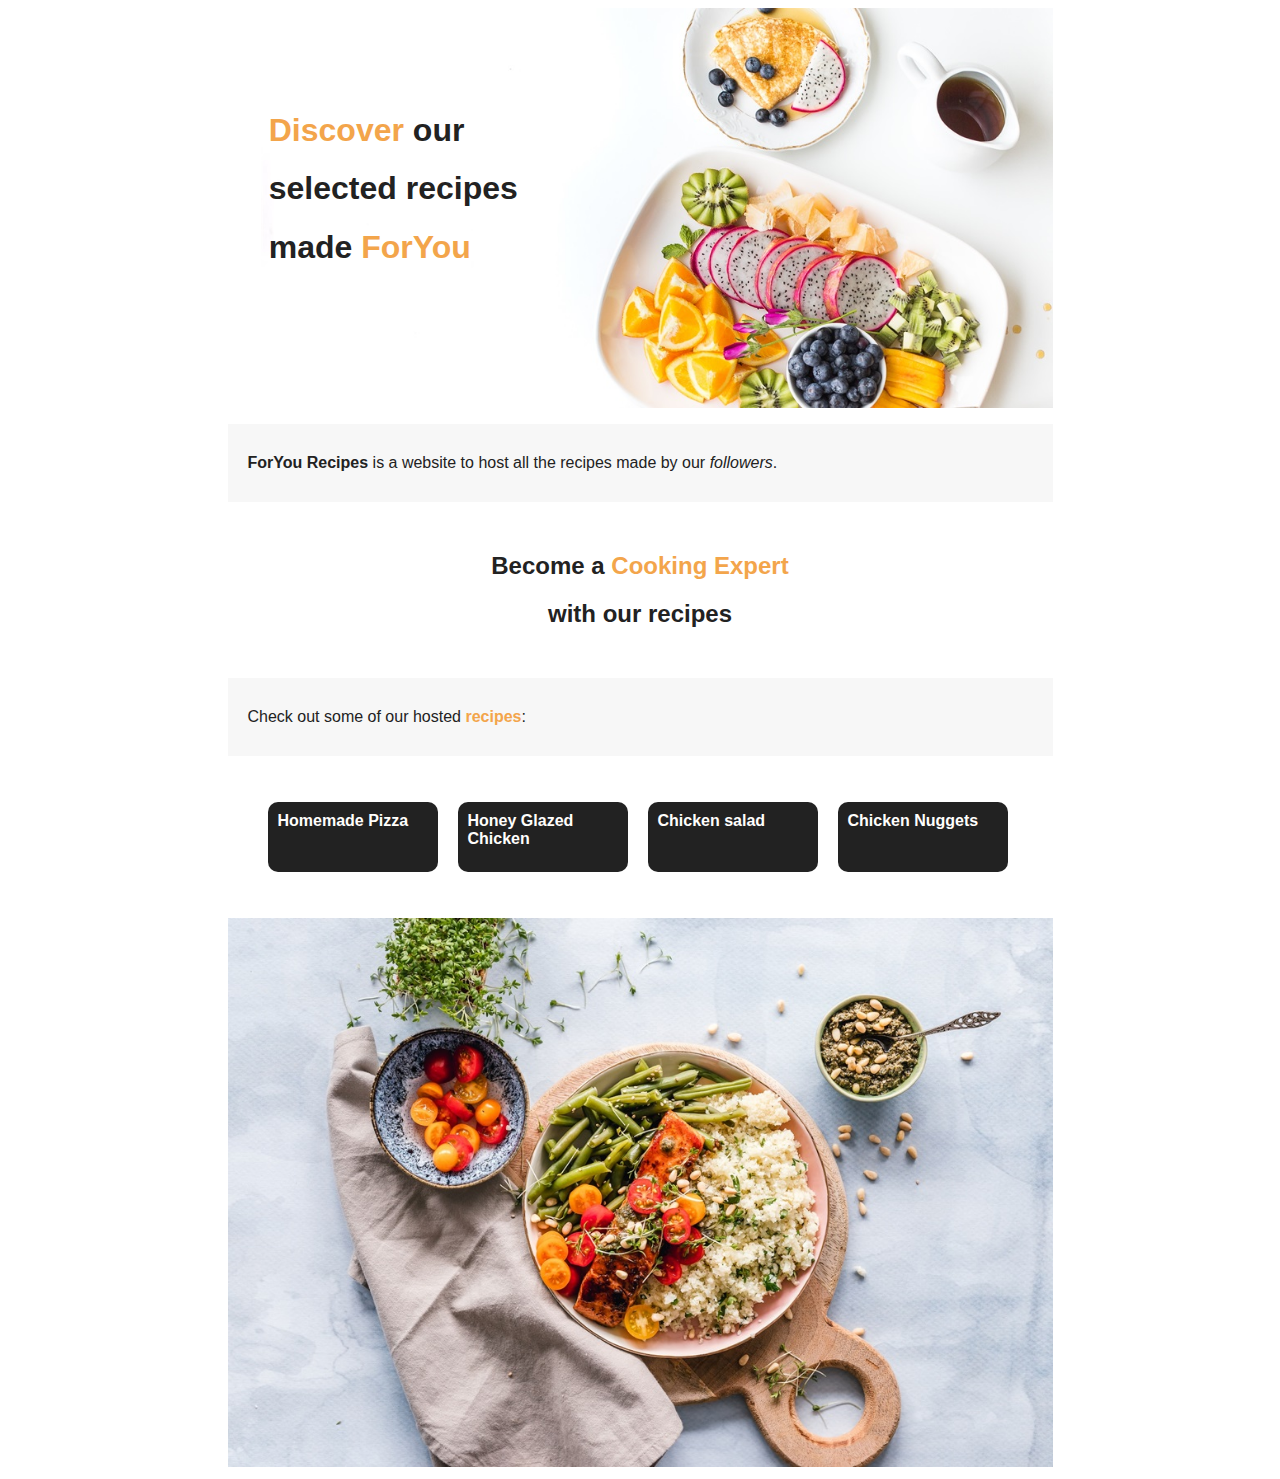
<file: index.html>
<!DOCTYPE html>
<html lang="en">
<head>
    <meta charset="UTF-8">
    <link rel="stylesheet" href="style/style.css">
    <title>ForYou Recipes</title>
</head>
<body>
    <div class="main">
        <div id="main-img">
            <div class="content-wrapper">
                <h1><span class="accent">Discover</span> our </h1>
                <h1>selected recipes</h1>
                <h1>made <span class="accent">ForYou</span></h1>
            </div>
        </div>
        <p><strong >ForYou Recipes</strong> is a website to host all the recipes made by our <em>followers</em>.</p>
        <div class="content-wrapper-main">
            <h2>Become a <span class="accent">Cooking Expert</span></h2>
            <h2>with our recipes</h2>
        </div>
        <p>Check out some of our hosted <strong class="accent">recipes</strong>:</p>
        <ul class="cards">
            <li><a href="./recipes/pizza.html">Homemade Pizza</a></li>
            <li><a href="./recipes/chicken-honey.html">Honey Glazed Chicken</a></li>
            <li><a href="./recipes/chicken-salad.html">Chicken salad</a></li>
            <li><a href="./index.html">Chicken Nuggets</a></li>
        </ul>
        
        <img class="image" src="./img/cooking-medium.jpg" alt="An image that shows with cooking ingredients" height="549">
    </div>
</body>
</html>
</file>
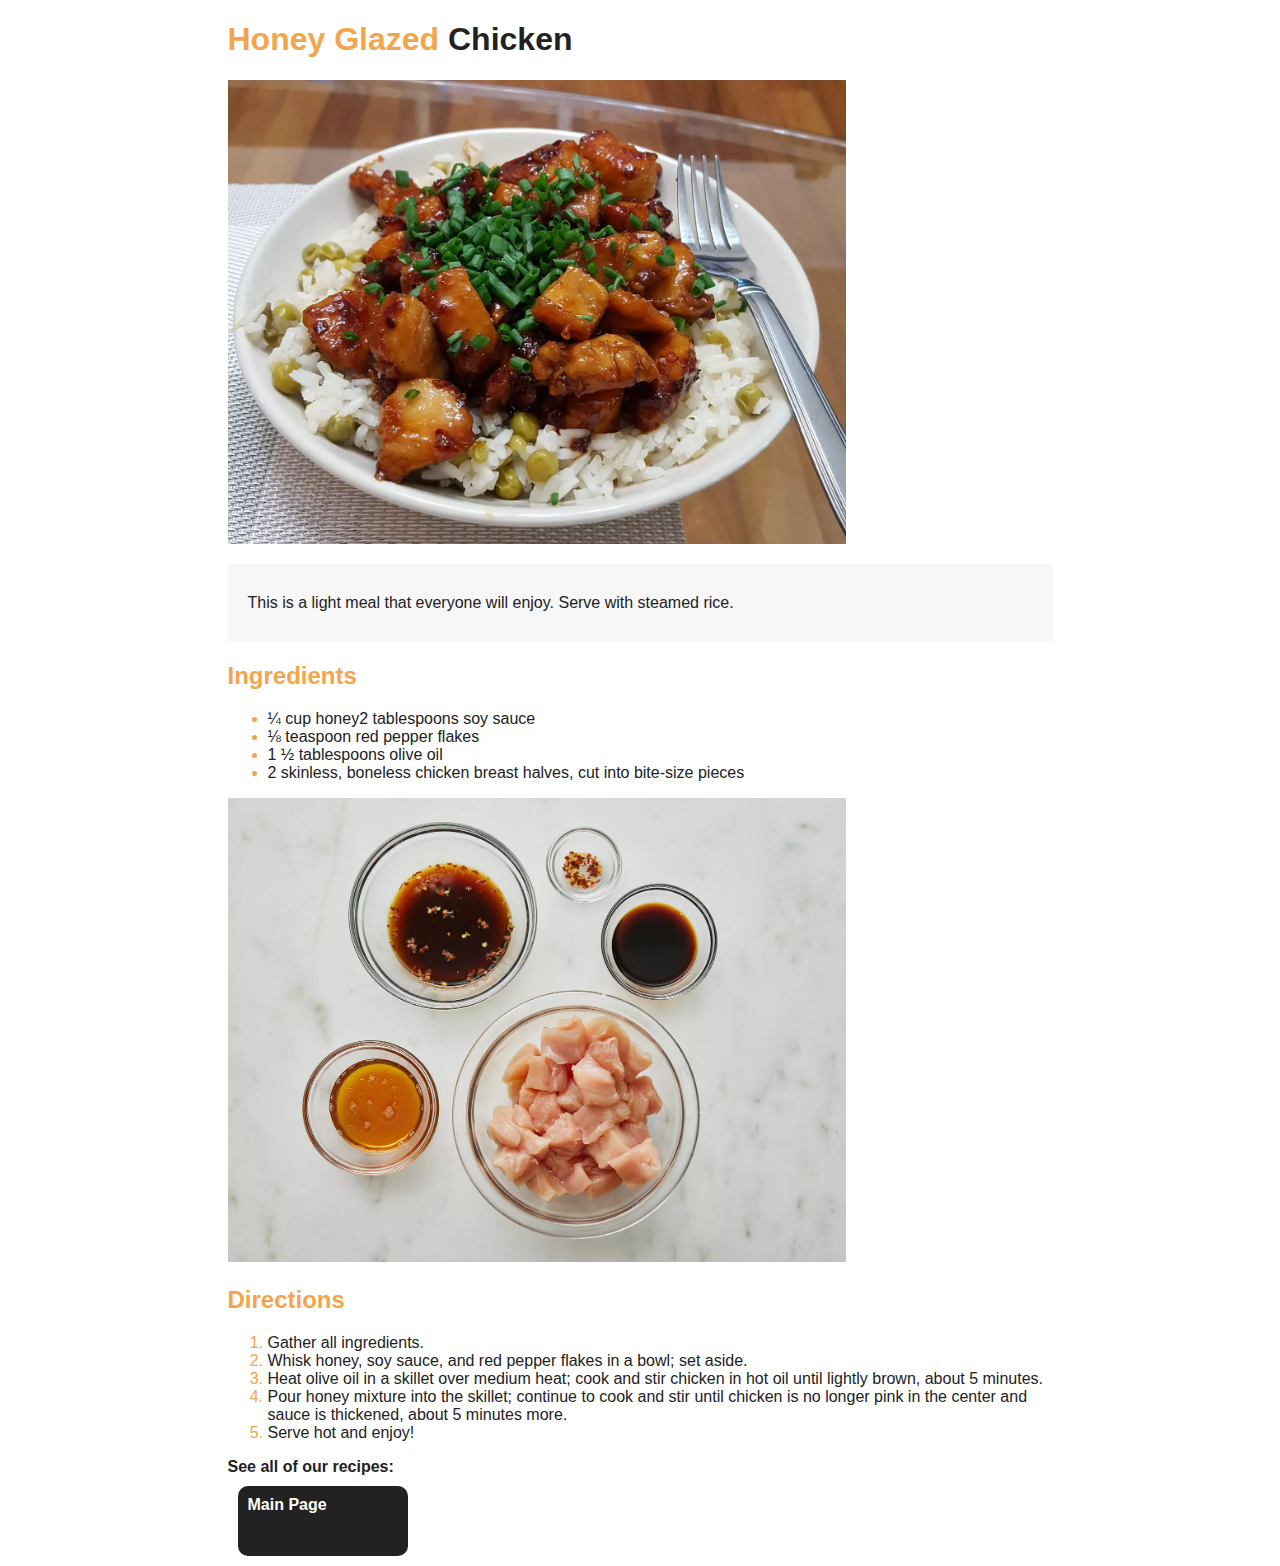
<file: recipes/chicken-honey.html>
<!DOCTYPE html>
<html lang="en">
<head>
    <meta charset="UTF-8">
    <link rel="stylesheet" href="../style/style.css">
    <title>Honey Glazed Chicken</title>
</head>
<body>
    <div class="main">
        <h1 class="title"> <span class="accent">Honey Glazed</span> Chicken</h1>
        <div class="wrapper">
            <img class = "image" src="../img/chicken-honey.webp " alt="A photo of the final result of Honey Glazed Chicken" height="464">
        </div>
        <p>This is a light meal that everyone will enjoy. Serve with steamed rice.</p>
        <h2>Ingredients</h2>
        <ul>
            <li>¼ cup honey</l
            <li>2 tablespoons soy sauce</li>
            <li>⅛ teaspoon red pepper flakes</li>
            <li>1 ½ tablespoons olive oil</li>
            <li>2 skinless, boneless chicken breast halves, cut into bite-size pieces</li>
        </ul>
        <div class="wrapper">
            <img class="image" src="../img/ingredients-chicken.webp" alt="Photo of ingredients to make Honey Glazed Chicken" height="464">
        </div>
        <h2>Directions</h2>
        <ol>
            <li>Gather all ingredients.</li>
            <li>Whisk honey, soy sauce, and red pepper flakes in a bowl; set aside.</li>
            <li>Heat olive oil in a skillet over medium heat; cook and stir chicken in hot oil until lightly brown, about 5 minutes.</li>
            <li>Pour honey mixture into the skillet; continue to cook and stir until chicken is no longer pink in the center and sauce is thickened, about 5 minutes more.</li>
            <li>Serve hot and enjoy!</li>
        </ol>
        <strong>See all of our recipes: </strong><a href="../index.html">Main Page</a>
    </div>
</body>
</html>
</file>
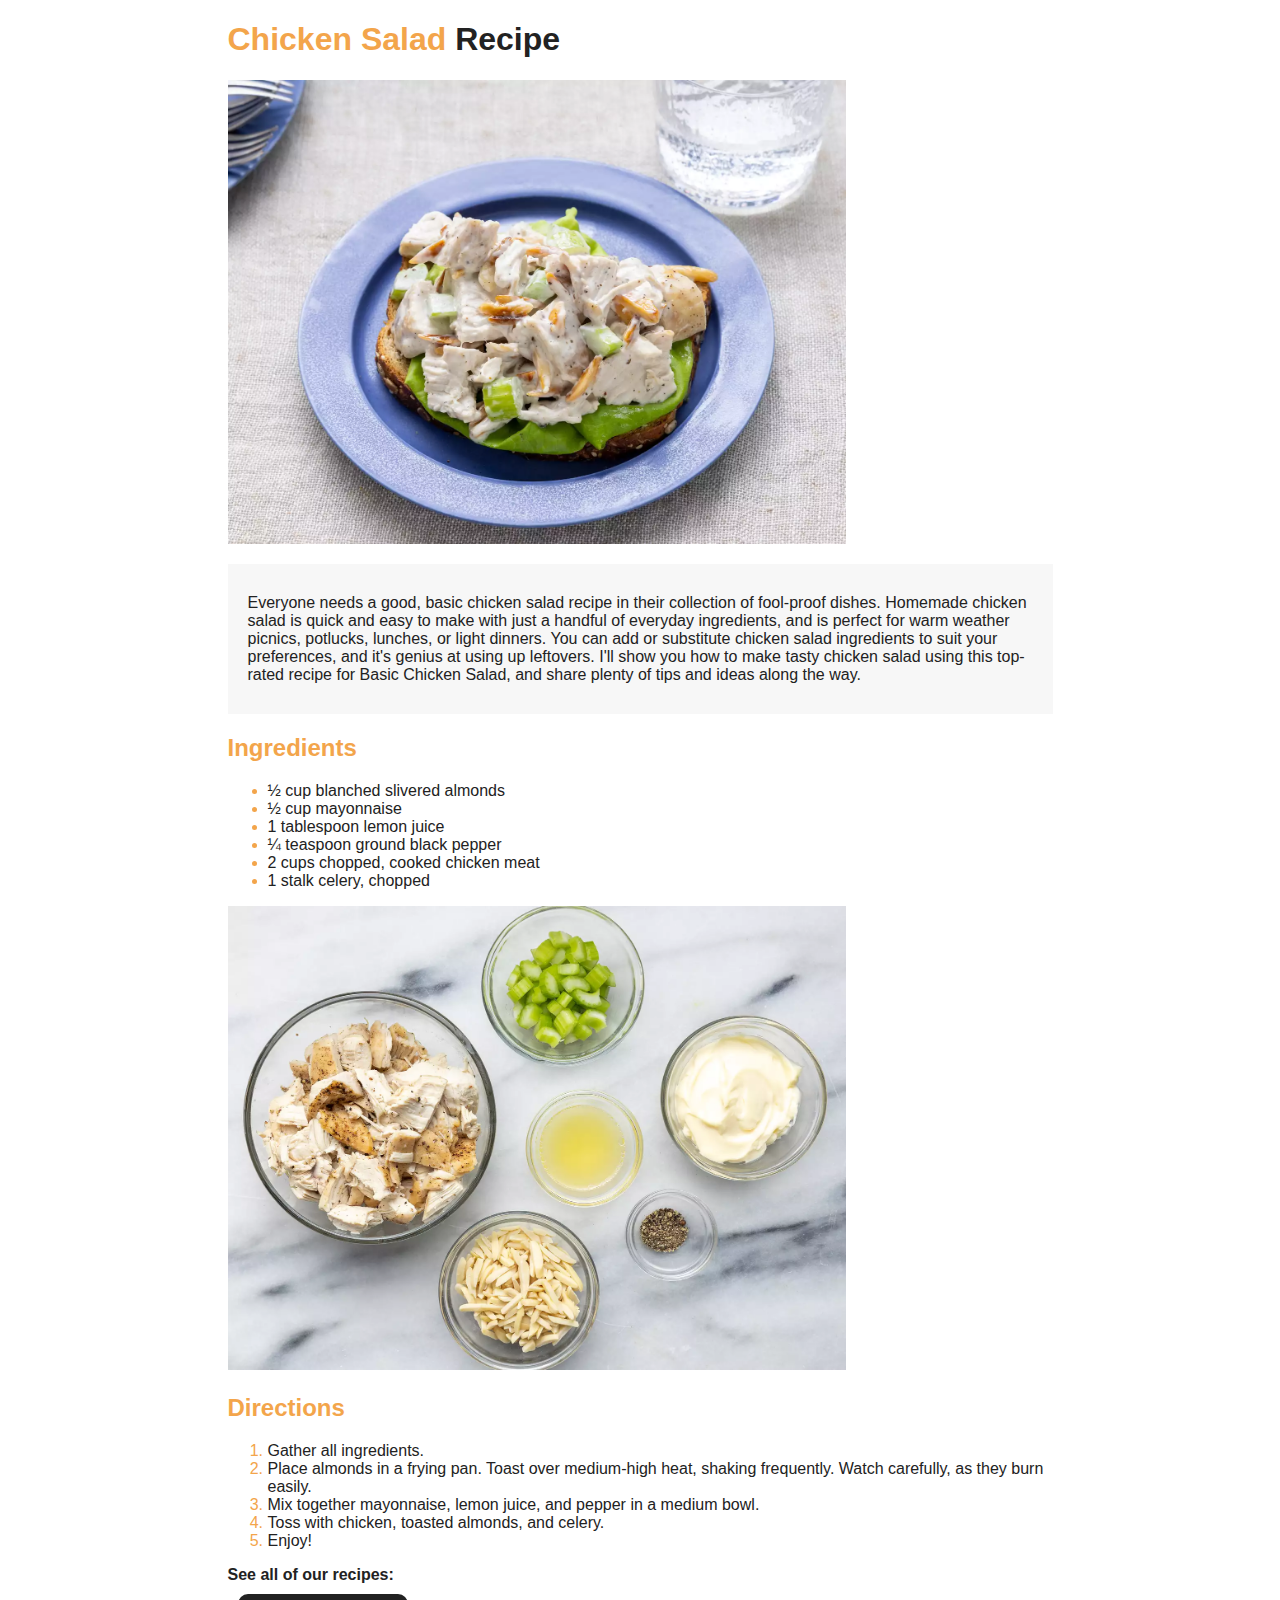
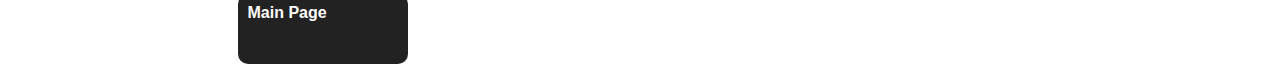
<file: recipes/chicken-salad.html>
<!DOCTYPE html>
<html lang="en">
<head>
    <meta charset="UTF-8">
    <link rel="stylesheet" href="../style/style.css">
    <title>Chicken Salad</title>
</head>
<body>
    <div class="main">
        <h1 class="title"> <span class="accent">Chicken Salad</span> Recipe</h1>
        <div class="wrapper">
            <img class="image" src="../img/chicken-salad.webp" alt="A photo of the final result of the chicken salad" height="464">
        </div>
        <p>Everyone needs a good, basic chicken salad recipe in their collection of fool-proof dishes. Homemade chicken salad is quick and easy to make with just a handful of everyday ingredients, and is perfect for warm weather picnics, potlucks, lunches, or light dinners. You can add or substitute chicken salad ingredients to suit your preferences, and it's genius at using up leftovers. I'll show you how to make tasty chicken salad using this top-rated recipe for Basic Chicken Salad, and share plenty of tips and ideas along the way.</p>
        <h2>Ingredients</h2>
        <ul>
            <li>½ cup blanched slivered almonds</li>
            <li>½ cup mayonnaise</li>
            <li>1 tablespoon lemon juice</li>
            <li>¼ teaspoon ground black pepper</li>
            <li>2 cups chopped, cooked chicken meat</li>
            <li>1 stalk celery, chopped</li>
        </ul>
        <div class="wrapper">
            <img class="image" src="../img/ingredients-chicken-salad.webp" alt="Photo of ingredients to make chicken salad" height="464">
        </div>
        <h2>Directions</h2>
        <ol>
            <li>Gather all ingredients.</li>
            <li>Place almonds in a frying pan. Toast over medium-high heat, shaking frequently. Watch carefully, as they burn easily.</li>
            <li>Mix together mayonnaise, lemon juice, and pepper in a medium bowl.</li>
            <li>Toss with chicken, toasted almonds, and celery.</li>
            <li>Enjoy!</li>
        </ol>
        <strong>See all of our recipes: </strong><a href="../index.html">Main Page</a>
    </div>
</body>
</html>
</file>
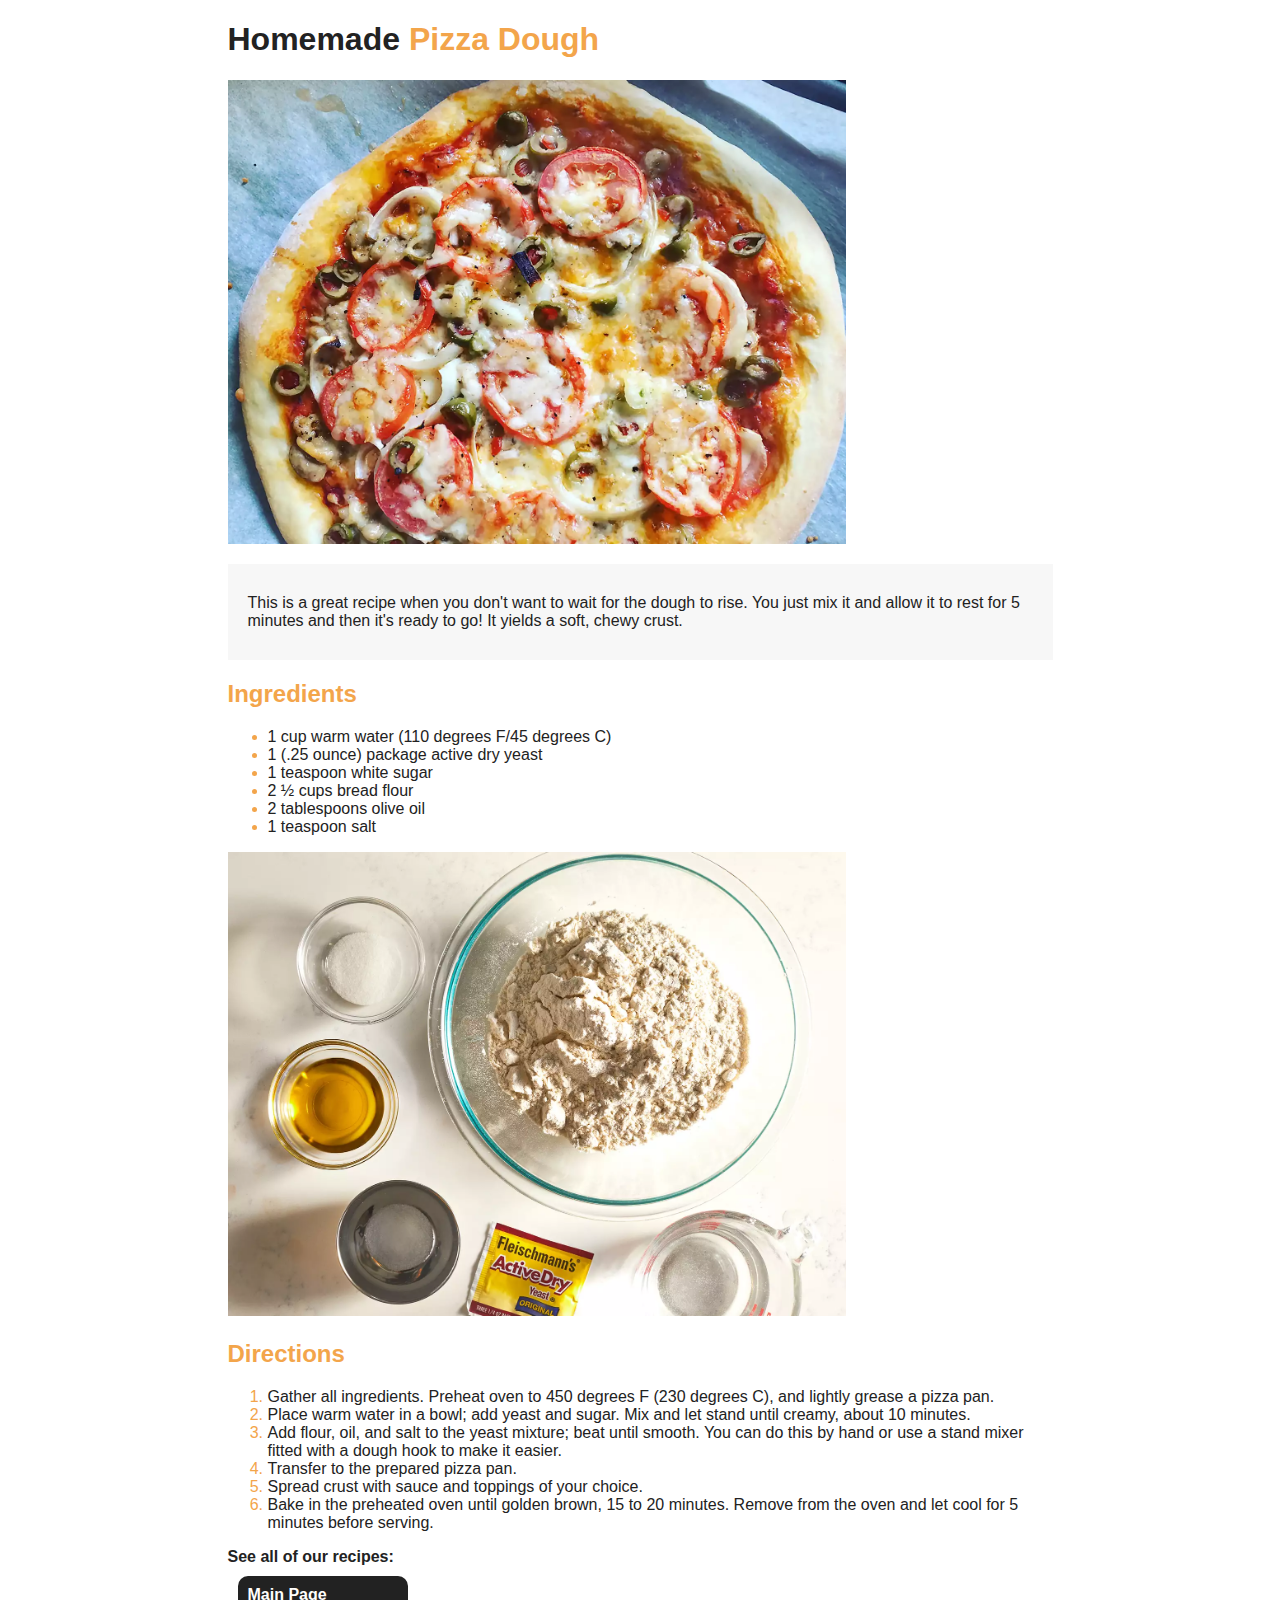
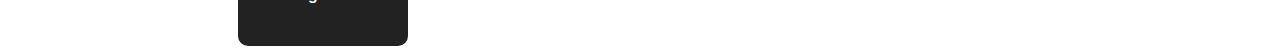
<file: recipes/pizza.html>
<!DOCTYPE html>
<html lang="en">
<head>
    <meta charset="UTF-8">
    <link rel="stylesheet" href="../style/style.css">
    <title>Homemade Pizza Dough</title>
</head>
<body>
    <div class="main">
        <h1 class="title">Homemade <span class="accent">Pizza Dough</span></h1>
        <div class="wrapper">
            <img class="image" src="../img/pizza.webp " alt="A photo of the final result of the homemade pizza" height="464">
        </div>
        <p>This is a great recipe when you don't want to wait for the dough to rise. You just mix it and allow it to rest for 5 minutes and then it's ready to go! It yields a soft, chewy crust.
        </p>
        <h2>Ingredients</h2>
        <ul>
            <li>1 cup warm water (110 degrees F/45 degrees C)</li>
            <li>1 (.25 ounce) package active dry yeast</li>
            <li>1 teaspoon white sugar</li>
            <li>2 ½ cups bread flour</li>
            <li>2 tablespoons olive oil</li>
            <li>1 teaspoon salt</li>
        </ul>
        <div class="wrapper">
            <img class="image" src="../img/ingredients.webp" alt="Photo of ingredients to make the pizza dough" height="464">
        </div>
        <h2>Directions</h2>
        <ol>
            <li>Gather all ingredients. Preheat oven to 450 degrees F (230 degrees C), and lightly grease a pizza pan.</li>
            <li>Place warm water in a bowl; add yeast and sugar. Mix and let stand until creamy, about 10 minutes.</li>
            <li>Add flour, oil, and salt to the yeast mixture; beat until smooth. You can do this by hand or use a stand mixer fitted with a dough hook to make it easier.</li>
            <li>Transfer to the prepared pizza pan.</li>
            <li>Spread crust with sauce and toppings of your choice.</li>
            <li>Bake in the preheated oven until golden brown, 15 to 20 minutes. Remove from the oven and let cool for 5 minutes before serving.</li>
        </ol>
        <strong>See all of our recipes: </strong><a href="../index.html">Main Page</a>
    </div>
    
</body>
</html>
</file>
<file: style/style.css>
body{
    font-family: "Verdana", sans-serif ;
    color: #222222; /*#222222 #1e1e1e*/

    font-size: 16px;
}
.main{
    max-width: 825px;
    margin: auto;
}
#main-img{
    background-image: url('../img/landing-1000.jpg');
    margin: auto;
    width: auto;
    height: 400px;
    background-size: contain;
    background-repeat: no-repeat;
    background-position: right;
}
.content-wrapper{
    padding: 10% 5%;
}
.content-wrapper-main{
    text-align: center;
    margin: 50px 0px;
}   
.content-wrapper-main h2{
    color: #222222;
}
.wrapper{
    width: 75%;
}
.image{
    width: 100%;
    height: auto;
}

h2,
ul li::marker,
ol li::marker,
.accent{
    color: rgb(243, 165, 75);
}
a{
    display: block;
    color: #FFFEFC;
    margin: 10px;
    padding: 10px;
    width: 150px;
    height: 50px;
    font-weight: 600;
    background-color: #222222;
    text-decoration: none;
    border-radius: 10px;
}
a:hover{
    color: #FFFEFC;
    font-weight: 700;
    background-color: #FFA31A;
}
p {
    padding: 30px 20px;
    background-color: #F7F7F7;
}
.cards {
    display: inline-flex;
    flex-wrap: wrap;
    padding-left: 30px;
    margin: 20px 0px 36px 0px;
}
.cards li {
    list-style: none;
}
</file>
